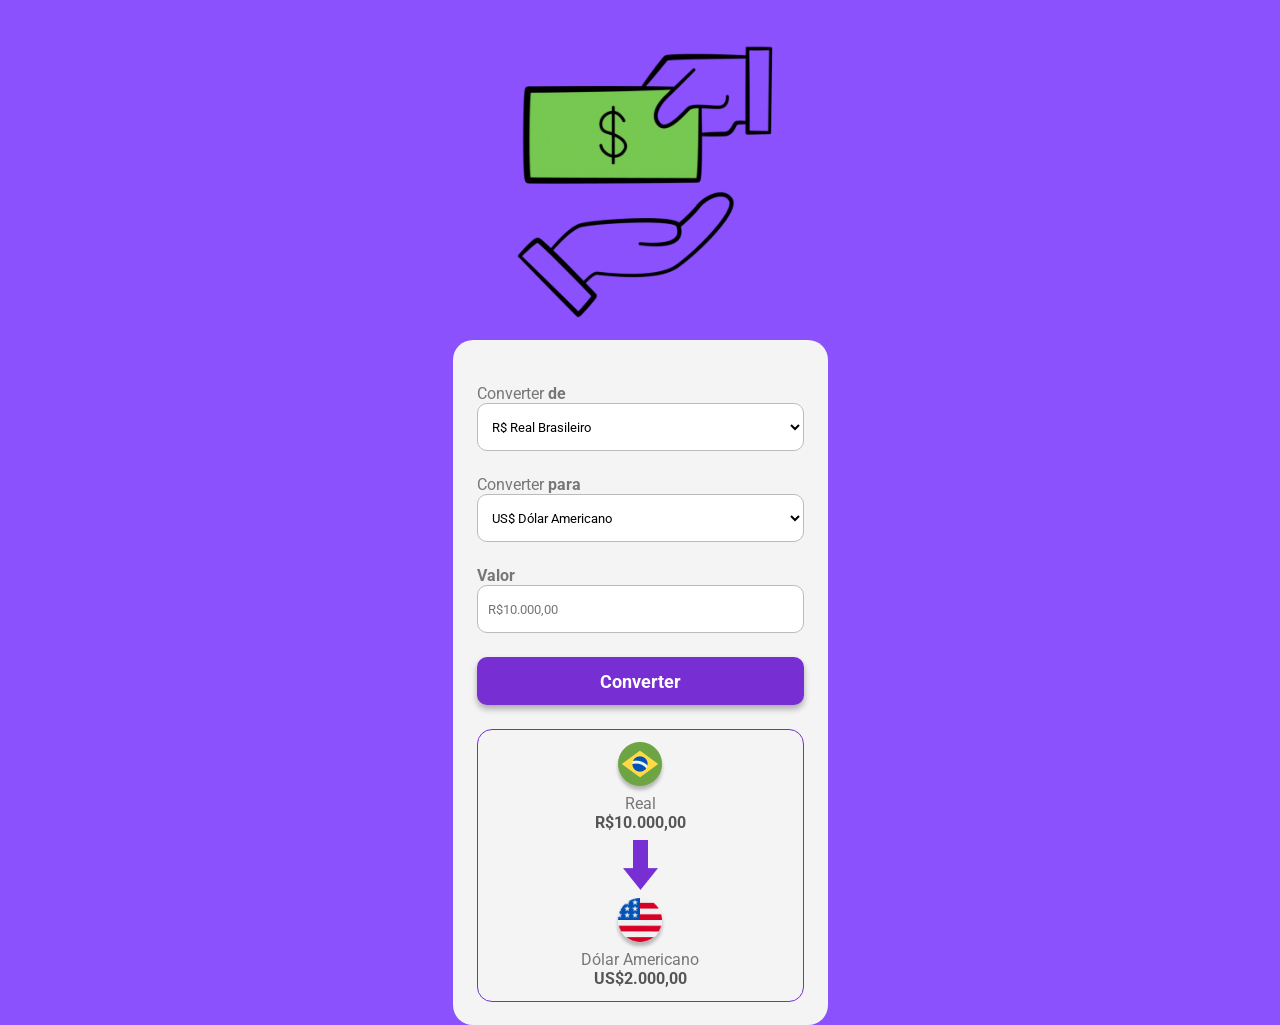
<file: index.html>
<!DOCTYPE html>
<html lang="pt-br">

<head>
    
    <link rel="preconnect" href="https://fonts.googleapis.com">
    <link rel="preconnect" href="https://fonts.gstatic.com" crossorigin>
    <link href="https://fonts.googleapis.com/css2?family=Roboto:ital,wght@0,100..900;1,100..900&display=swap"
        rel="stylesheet">
    <link rel="stylesheet" href="styles.css">
    <meta charset="UTF-8">
    <meta name="viewport" content="width=device-width, initial-scale=1.0">
    <title>Conversor de Moedas</title>
</head>

<body>
    <img class="logo" src="./assets/logo.gif">
    <main>
        <p>Converter <b>de</b></p>
        <select class="select-key-first">
            <option value="real">R$ Real Brasileiro</option>
        </select>
        <p>Converter <b>para</b></p>
        <select class="select-key">
            <option value="dolar">US$ Dólar Americano</option>
            <option value="libra">£ Libra</option>
            <option value="euro">€ Euro</option>
        </select>

        <p><b>Valor</b></p>
        <input class="input" type="number" placeholder="R$10.000,00">

        <button class="buttonconvert">Converter</button>

        <section>
            <div class="container">
            <div class="container-first">
                <img class="br-flag" src="./assets/bandeira-brazil.png">
                <p>Real</p>
                <p class="paragraph brazilian-real">R$10.000,00</p>
            </div>
            <img class="arrow" src="./assets/arrow.png">
            <div class="container-second">
                <img class="usa-flag" src="./assets/bandeira-EUA.png">
                <p class="text-convert">Dólar Americano</p>
                <p id="eua-dolar" class="paragraph eua-dolar">US$2.000,00</p>
            </div>
            </div>
        </section>
    </main>
</body>
<script src="./scripts.js"></script>

</html>
</file>
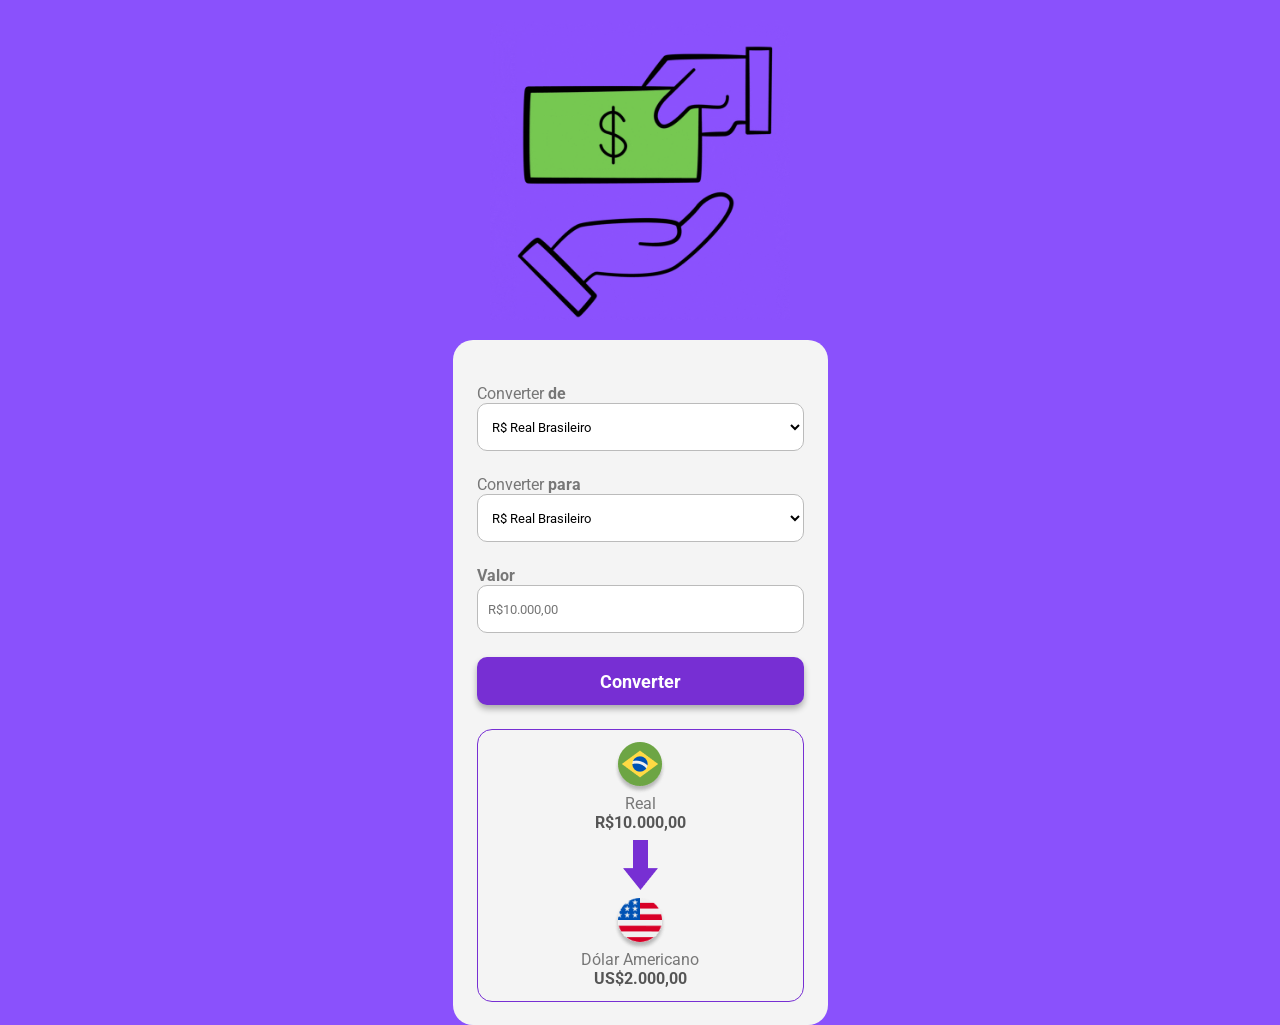
<file: Projetos/index.html>
<!DOCTYPE html>
<html lang="pt-br">

<head>
    
    <link rel="preconnect" href="https://fonts.googleapis.com">
    <link rel="preconnect" href="https://fonts.gstatic.com" crossorigin>
    <link href="https://fonts.googleapis.com/css2?family=Roboto:ital,wght@0,100..900;1,100..900&display=swap"
        rel="stylesheet">
    <link rel="stylesheet" href="styles.css">
    <meta charset="UTF-8">
    <meta name="viewport" content="width=device-width, initial-scale=1.0">
    <title>Conversor de Moedas</title>
</head>

<body>
    <img class="logo" src="./assets/logo.gif">
    <main>
        <p>Converter <b>de</b></p>
        <select class="select-key-first">
            <option value="real">R$ Real Brasileiro</option>
            <option value="dolar">US$ Dólar Americano</option>
            <option value="libra">£ Libra</option>
            <option value="euro">€ Euro</option>
        </select>
        <p>Converter <b>para</b></p>
        <select class="select-key">
            <option value="real">R$ Real Brasileiro</option>
            <option value="dolar">US$ Dólar Americano</option>
            <option value="libra">£ Libra</option>
            <option value="euro">€ Euro</option>
        </select>

        <p><b>Valor</b></p>
        <input class="input" type="number" placeholder="R$10.000,00">

        <button class="buttonconvert">Converter</button>

        <section>
            <div class="container">
            <div class="container-first">
                <img class="br-flag" src="./assets/bandeira-brazil.png">
                <p>Real</p>
                <p class="paragraph brazilian-real">R$10.000,00</p>
            </div>
            <img class="arrow" src="./assets/arrow.png">
            <div class="container-second">
                <img class="usa-flag" src="./assets/bandeira-EUA.png">
                <p>Dólar Americano</p>
                <p id="eua-dolar" class="paragraph eua-dolar">US$2.000,00</p>
            </div>
            </div>
        </section>
    </main>
</body>
<script src="./scripts.js"></script>

</html>
</file>
<file: styles.css>
*{
    margin: 0;
    padding: 0;
    box-sizing: border-box;
    font-family: "Roboto", sans-serif;
}

body{
    background-color: #8A51FC;
}

.logo{
    width: 300px;
    height: 300px;
    display: flex;
    margin: 20px auto;
}

main{
    background-color: #F4F4F4;
    border-radius: 20px;
    width: 375px;
    display: flex;
    margin: 0 auto;
    flex-direction: column;
    padding: 44px 24px 23px;
    color: #777777;
}

select{
    background-color: #FFFFFF;
    width: auto;
    border: 1px #BBBBBB solid;
    height: 48px;
    border-radius: 10px;
    padding: 10px;
    margin-bottom: 24px;
}

input{
    background-color: #FFFFFF;
    height: 48px;
    width: auto;
    border: 1px solid #BBBBBB;
    border-radius: 10px;
    padding: 10px;
    margin-bottom: 24px;
}

button{
    background-color: #772FD3;
    color: #ffffff;
    width: auto;
    height: 48px;
    border: none;
    border-radius: 10px;
    cursor: pointer;
    font-size: 18px;
    font-weight: 700;
    box-shadow: 0px 4px 6px rgba(0, 0, 0, 0.30); 
    margin-bottom: 24px;
}

button:active{
 opacity: 0.8;
}

section{
    border: 1px solid #772FD3;
    border-radius: 15px;
}

.container-first{
        display: flex;
    margin: 12px auto 0; 
    align-items: center;
    flex-direction: column;
}
.arrow{
        display: flex;
    margin: 8px auto;
    align-items: center;
    flex-direction: column;
}

.container-second{
        display: flex;
    margin: 0 auto 13px;
    align-items: center;
    flex-direction: column;
}

.paragraph{
    color: #555555;
    font-weight: 700;
}



@media screen and (max-width: 720px) {
    main{
        width: 100%;
        border-radius: 20px;
        height: 100vh;

    }

    .logo{
        display: none;
    }


    .container{
        padding: 50px;
    }
}
</file>
<file: Projetos/styles.css>
*{
    margin: 0;
    padding: 0;
    box-sizing: border-box;
    font-family: "Roboto", sans-serif;
}

body{
    background-color: #8A51FC;
}

.logo{
    width: 300px;
    height: 300px;
    display: flex;
    margin: 20px auto;
}

main{
    background-color: #F4F4F4;
    border-radius: 20px;
    width: 375px;
    display: flex;
    margin: 0 auto;
    flex-direction: column;
    padding: 44px 24px 23px;
    color: #777777;
}

select{
    background-color: #FFFFFF;
    width: auto;
    border: 1px #BBBBBB solid;
    height: 48px;
    border-radius: 10px;
    padding: 10px;
    margin-bottom: 24px;
}

input{
    background-color: #FFFFFF;
    height: 48px;
    width: auto;
    border: 1px solid #BBBBBB;
    border-radius: 10px;
    padding: 10px;
    margin-bottom: 24px;
}

button{
    background-color: #772FD3;
    color: #ffffff;
    width: auto;
    height: 48px;
    border: none;
    border-radius: 10px;
    cursor: pointer;
    font-size: 18px;
    font-weight: 700;
    box-shadow: 0px 4px 6px rgba(0, 0, 0, 0.30); 
    margin-bottom: 24px;
}

button:active{
 opacity: 0.8;
}

section{
    border: 1px solid #772FD3;
    border-radius: 15px;
}

.container-first{
        display: flex;
    margin: 12px auto 0; 
    align-items: center;
    flex-direction: column;
}
.arrow{
        display: flex;
    margin: 8px auto;
    align-items: center;
    flex-direction: column;
}

.container-second{
        display: flex;
    margin: 0 auto 13px;
    align-items: center;
    flex-direction: column;
}

.paragraph{
    color: #555555;
    font-weight: 700;
}
</file>
